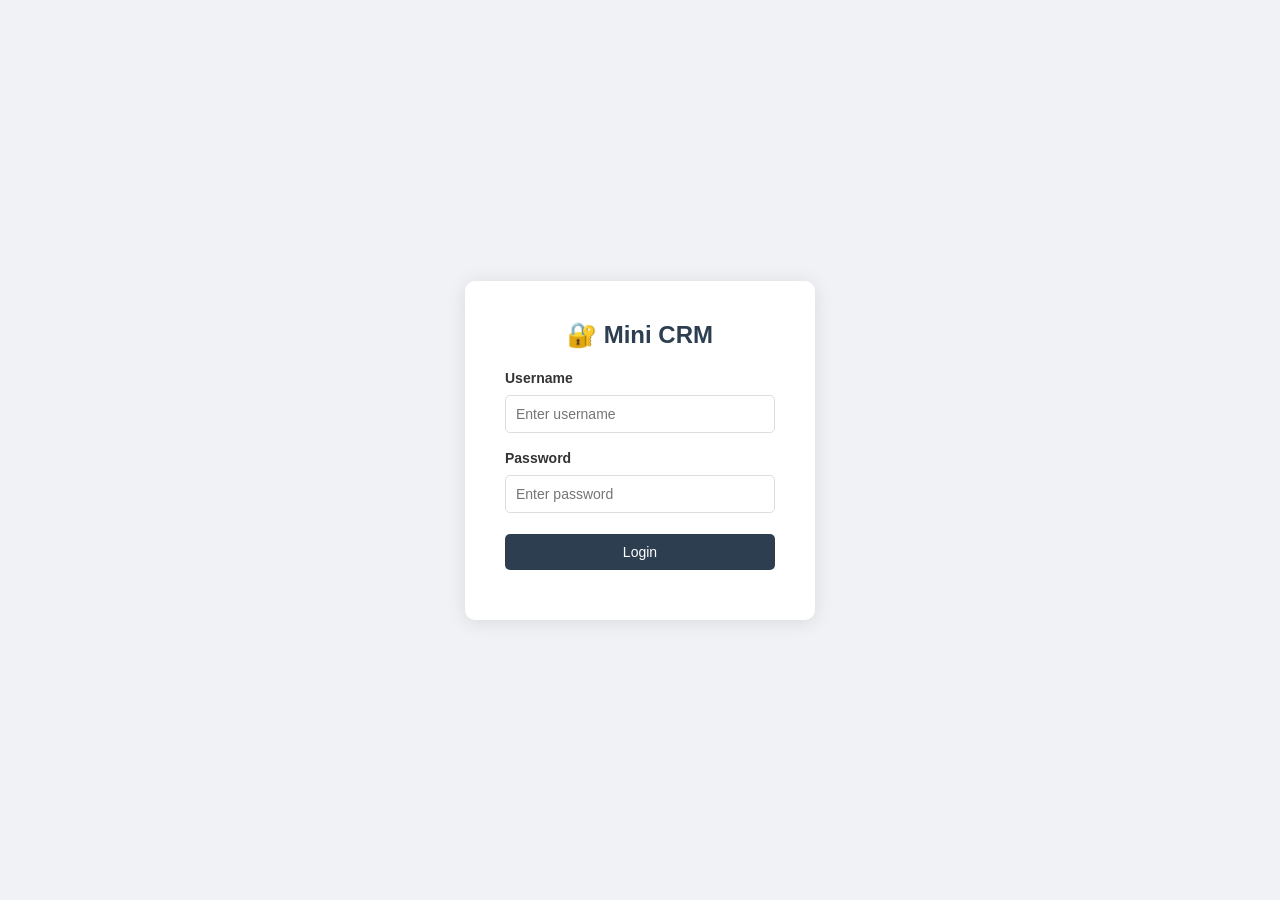
<file: frontend/index.html>
<!DOCTYPE html>
<html lang="en">
<head>
  <meta charset="UTF-8">
  <title>CRM Dashboard</title>
  <link rel="stylesheet" href="style.css">
</head>
<body>

  <nav>
    <h1>📋 Mini CRM</h1>
    <button onclick="logout()">Logout</button>
  </nav>

  <div class="container">
    <!-- Add Lead Form -->
    <div class="card">
      <h3 style="margin-bottom:15px;">➕ Add New Lead</h3>
      <label>Name</label>
      <input type="text" id="name" placeholder="Full name">
      <label>Email</label>
      <input type="email" id="email" placeholder="Email address">
      <label>Phone</label>
      <input type="text" id="phone" placeholder="Phone number">
      <label>Source</label>
      <input type="text" id="source" placeholder="e.g. Website, Instagram">
      <button class="btn btn-success" onclick="addLead()">Add Lead</button>
    </div>

    <!-- Leads Table -->
    <div class="card">
      <div class="top-bar">
        <h2>All Leads</h2>
      </div>
      <table>
        <thead>
          <tr>
            <th>Name</th>
            <th>Email</th>
            <th>Phone</th>
            <th>Source</th>
            <th>Status</th>
            <th>Action</th>
          </tr>
        </thead>
        <tbody id="leadsTable">
          <tr><td colspan="6" style="text-align:center;">Loading...</td></tr>
        </tbody>
      </table>
    </div>
  </div>

  <script>
    const API = 'https://mini-crm-xx4g.onrender.com/api';
    const token = localStorage.getItem('token');

    if (!token) window.location.href = 'login.html';

    async function loadLeads() {
      const res = await fetch(`${API}/leads`, {
        headers: { 'authorization': token }
      });
      const leads = await res.json();
      const tbody = document.getElementById('leadsTable');

      if (leads.length === 0) {
        tbody.innerHTML = '<tr><td colspan="6" style="text-align:center;">No leads yet!</td></tr>';
        return;
      }

      tbody.innerHTML = leads.map(lead => `
        <tr>
          <td>${lead.name}</td>
          <td>${lead.email}</td>
          <td>${lead.phone || '-'}</td>
          <td>${lead.source}</td>
          <td><span class="badge badge-${lead.status}">${lead.status}</span></td>
          <td>
            <button class="btn-danger" onclick="viewLead('${lead._id}')">View</button>
          </td>
        </tr>
      `).join('');
    }

    async function addLead() {
      const name = document.getElementById('name').value;
      const email = document.getElementById('email').value;
      const phone = document.getElementById('phone').value;
      const source = document.getElementById('source').value;

      if (!name || !email) {
        alert('Name and Email are required!');
        return;
      }

      await fetch(`${API}/leads`, {
        method: 'POST',
        headers: {
          'Content-Type': 'application/json',
          'authorization': token
        },
        body: JSON.stringify({ name, email, phone, source })
      });

      // Clear fields
      document.getElementById('name').value = '';
      document.getElementById('email').value = '';
      document.getElementById('phone').value = '';
      document.getElementById('source').value = '';

      loadLeads();
    }

    function viewLead(id) {
      window.location.href = `lead.html?id=${id}`;
    }

    function logout() {
      localStorage.removeItem('token');
      window.location.href = 'login.html';
    }

    loadLeads();
  </script>

</body>
</html>
</file>
<file: frontend/style.css>
* { margin: 0; padding: 0; box-sizing: border-box; }

body {
  font-family: 'Segoe UI', sans-serif;
  background: #f0f2f5;
  color: #333;
}

.container {
  max-width: 1000px;
  margin: 30px auto;
  padding: 0 20px;
}

/* NAV */
nav {
  background: #2c3e50;
  padding: 15px 30px;
  display: flex;
  justify-content: space-between;
  align-items: center;
}
nav h1 { color: white; font-size: 20px; }
nav button {
  background: #e74c3c;
  color: white;
  border: none;
  padding: 8px 16px;
  border-radius: 5px;
  cursor: pointer;
}

/* CARD */
.card {
  background: white;
  border-radius: 10px;
  padding: 30px;
  box-shadow: 0 2px 10px rgba(0,0,0,0.1);
  margin-bottom: 20px;
}

/* LOGIN */
.login-wrapper {
  display: flex;
  justify-content: center;
  align-items: center;
  height: 100vh;
}
.login-box {
  background: white;
  padding: 40px;
  border-radius: 10px;
  box-shadow: 0 2px 20px rgba(0,0,0,0.1);
  width: 350px;
}
.login-box h2 { margin-bottom: 20px; text-align: center; color: #2c3e50; }

/* FORM */
input, select, textarea {
  width: 100%;
  padding: 10px;
  margin: 8px 0 16px;
  border: 1px solid #ddd;
  border-radius: 5px;
  font-size: 14px;
}
label { font-size: 14px; font-weight: 600; }
button.btn {
  background: #2c3e50;
  color: white;
  border: none;
  padding: 10px 20px;
  border-radius: 5px;
  cursor: pointer;
  font-size: 14px;
  width: 100%;
  margin-top: 5px;
}
button.btn:hover { background: #34495e; }
button.btn-success { background: #27ae60; }
button.btn-danger { background: #e74c3c; width: auto; }

/* TABLE */
table { width: 100%; border-collapse: collapse; }
th, td { padding: 12px; text-align: left; border-bottom: 1px solid #eee; font-size: 14px; }
th { background: #f8f9fa; font-weight: 600; }
tr:hover { background: #f8f9fa; }

/* BADGE */
.badge {
  padding: 4px 10px;
  border-radius: 20px;
  font-size: 12px;
  font-weight: 600;
}
.badge-new { background: #d5f5e3; color: #27ae60; }
.badge-contacted { background: #fef9e7; color: #f39c12; }
.badge-converted { background: #d6eaf8; color: #2980b9; }

/* TOP BAR */
.top-bar {
  display: flex;
  justify-content: space-between;
  align-items: center;
  margin-bottom: 20px;
}
.top-bar h2 { color: #2c3e50; }
.btn-add {
  background: #27ae60;
  color: white;
  border: none;
  padding: 10px 20px;
  border-radius: 5px;
  cursor: pointer;
  font-size: 14px;
}

/* ERROR */
.error { color: #e74c3c; font-size: 13px; margin-top: 10px; text-align: center; }
</file>
